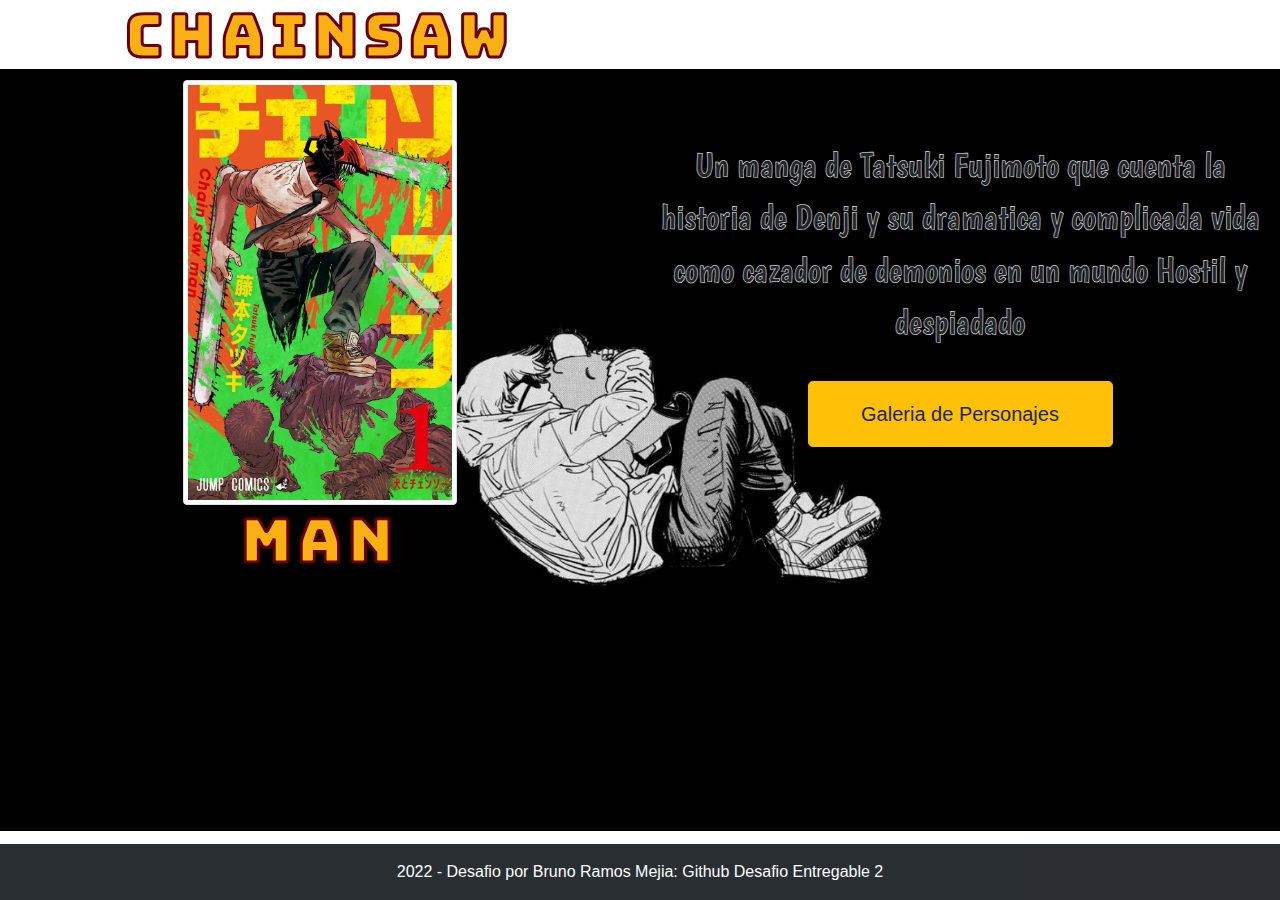
<file: index.html>
<!DOCTYPE html>
<html lang="en">
<head>
    <meta charset="UTF-8">
    <meta http-equiv="X-UA-Compatible" content="IE=edge">
    <meta name="viewport" content="width=device-width, initial-scale=1.0">
    <title>Chainsawman</title>
    <link rel="stylesheet" href="css/estilos.css">
    <link rel="stylesheet" href="https://cdn.jsdelivr.net/npm/bootstrap@4.0.0/dist/css/bootstrap.min.css" 
    integrity="sha384-Gn5384xqQ1aoWXA+058RXPxPg6fy4IWvTNh0E263XmFcJlSAwiGgFAW/dAiS6JXm" crossorigin="anonymous">
    <link rel="preconnect" href="https://fonts.googleapis.com">
    <link rel="preconnect" href="https://fonts.gstatic.com" crossorigin>
    <link href="https://fonts.googleapis.com/css2?family=Bungee&display=swap" rel="stylesheet">
    <link href="https://fonts.googleapis.com/css2?family=Boogaloo&display=swap" rel="stylesheet">
</head>
<body class="body_index">
    <div class="container-fluid">
        <div class="row">
            <div class="col d-flex justify-content-center flex-column">
                <h2 class="align-middle text-center texto-portada animacion_aparicion">Chainsaw</h2>
                <img class="div_col-img mx-auto img-thumbnail animacion_aparicion" src="imagenes/portada.png" alt="portada1">
                <h2 class="align-middle text-center texto-portada animacion_aparicion">Man</h2> 
            </div>
            <div class="col d-flex justify-content-center flex-column">
                <p class="align-middle text-center descripcion_p my-3">Un manga de Tatsuki Fujimoto que cuenta la historia de Denji y su dramatica y complicada vida como cazador de
                demonios en un mundo Hostil y despiadado</p>
                <a class="btn btn-warning btn-lg w-50 mx-auto my-3" href="galeria.html"><button type="button" class="btn btn-warning btn-lg">Galeria de Personajes</button></a>
            </div>
        </div>
    </div>
    <footer class="bg-dark text-center text-white fixed-bottom">
        </div>
            <div class="text-center p-3" style="background-color: rgba(0, 0, 0, 0.2);">
            2022 - Desafio por Bruno Ramos Mejia:
            <a class="text-white" href="https://github.com/BrunoRamosMejia/chainsawman-desafio2">Github Desafio Entregable 2</a>
        </div>
      </footer>
    <script src="https://code.jquery.com/jquery-3.2.1.slim.min.js" integrity="sha384-KJ3o2DKtIkvYIK3UENzmM7KCkRr/rE9/Qpg6aAZGJwFDMVNA/GpGFF93hXpG5KkN" crossorigin="anonymous"></script>
    <script src="https://cdn.jsdelivr.net/npm/popper.js@1.12.9/dist/umd/popper.min.js" integrity="sha384-ApNbgh9B+Y1QKtv3Rn7W3mgPxhU9K/ScQsAP7hUibX39j7fakFPskvXusvfa0b4Q" crossorigin="anonymous"></script>
    <script src="https://cdn.jsdelivr.net/npm/bootstrap@4.0.0/dist/js/bootstrap.min.js" integrity="sha384-JZR6Spejh4U02d8jOt6vLEHfe/JQGiRRSQQxSfFWpi1MquVdAyjUar5+76PVCmYl" crossorigin="anonymous"></script>
</body>
</html>
</file>
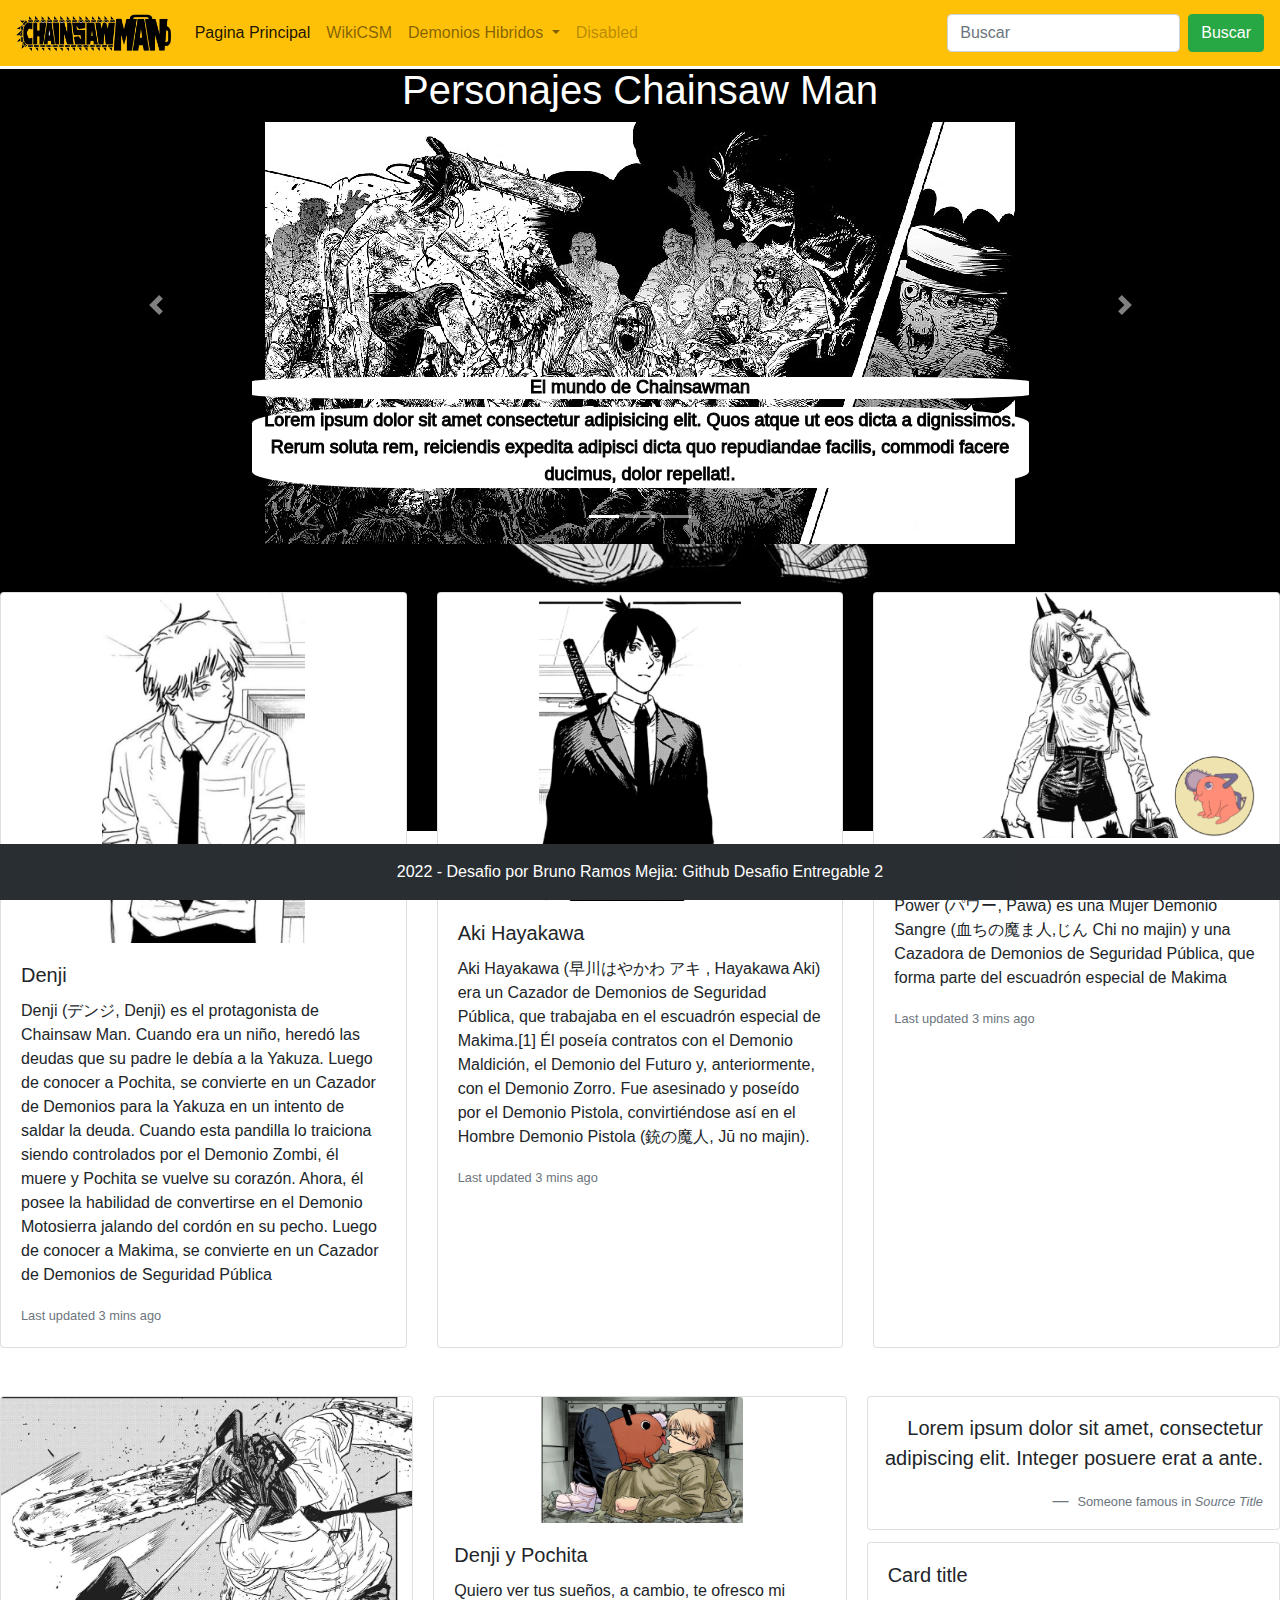
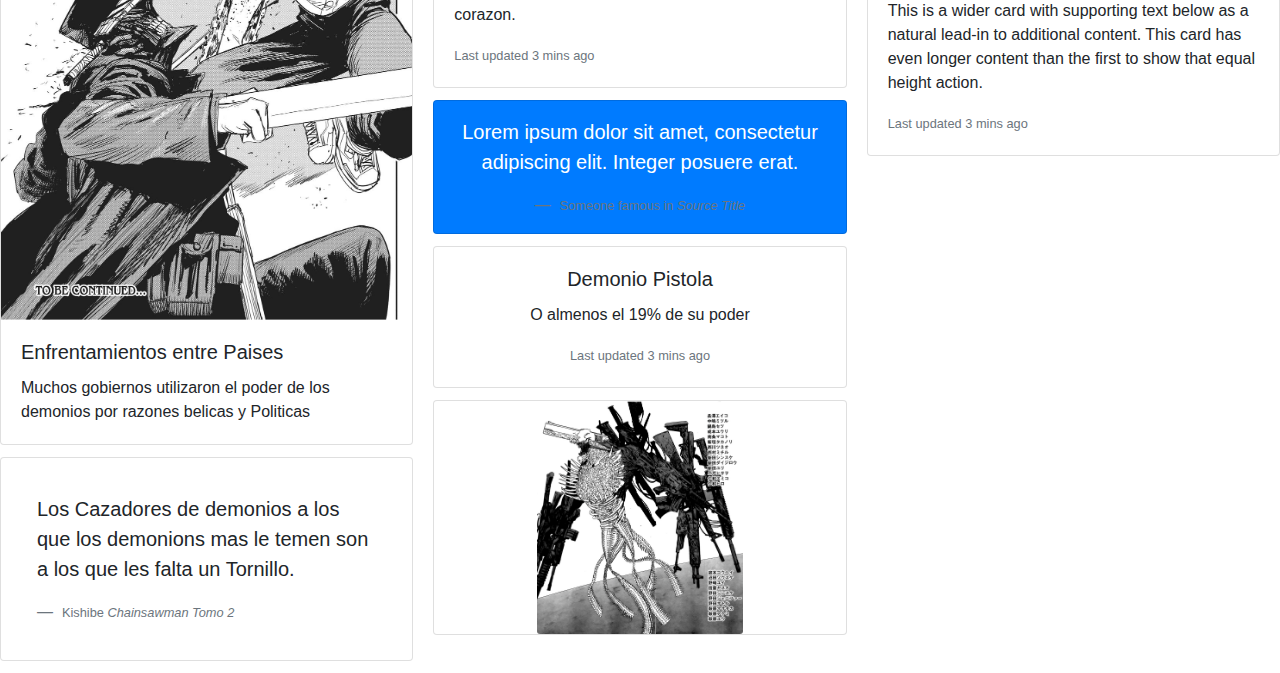
<file: galeria.html>
<!DOCTYPE html>
<html lang="en">
<head>
    <meta charset="UTF-8">
    <meta http-equiv="X-UA-Compatible" content="IE=edge">
    <meta name="viewport" content="width=device-width, initial-scale=1.0">
    <title>Chainsawman Personajes | Bruno Ramos Mejia</title>
    <link rel="stylesheet" href="css/estilos.css">
    <link rel="stylesheet" href="https://cdn.jsdelivr.net/npm/bootstrap@4.0.0/dist/css/bootstrap.min.css" 
    integrity="sha384-Gn5384xqQ1aoWXA+058RXPxPg6fy4IWvTNh0E263XmFcJlSAwiGgFAW/dAiS6JXm" crossorigin="anonymous">
</head>
<body class="body_index">
    <nav class="navbar navbar-expand-lg navbar-light bg-warning">
        <a class="navbar-brand" href="#"><img class="img_nav" src="imagenes/csmlogo.png"></a>
        <button class="navbar-toggler" type="button" data-toggle="collapse" data-target="#navbarSupportedContent" aria-controls="navbarSupportedContent"
        aria-expanded="false" aria-label="Toggle navigation">
          <span class="navbar-toggler-icon"></span>
        </button>
        <div class="collapse navbar-collapse" id="navbarSupportedContent">
            <ul class="navbar-nav mr-auto">
                <li class="nav-item active">
                    <a class="nav-link" href="index.html">Pagina Principal<span class="sr-only">(current)</span></a>
                </li>
                <li class="nav-item">
                    <a class="nav-link" href="https://chainsaw-man.fandom.com/es/wiki/Chainsaw_Man_Wiki">WikiCSM</a>
                </li>
                <li class="nav-item dropdown">
                    <a class="nav-link dropdown-toggle" href="#" id="navbarDropdown" role="button" data-toggle="dropdown" aria-haspopup="true" 
                    aria-expanded="false">
                    Demonios Hibridos
                    </a>
                    <div class="dropdown-menu" aria-labelledby="navbarDropdown">
                        <a class="dropdown-item" href="#">Denji</a>
                        <a class="dropdown-item" href="#">Aki Hayakawa</a>
                        <a class="dropdown-item" href="#">Power</a>
                        <div class="dropdown-divider"></div>
                        <a class="dropdown-item" href="#">Chainsaw Man</a>
                        <a class="dropdown-item" href="#">Katana-man</a>
                        <a class="dropdown-item" href="#">Bomb Girl</a>
                        <a class="dropdown-item" href="#">Whip-Devil</a>
                    </div>
                </li>
                <li class="nav-item">
                    <a class="nav-link disabled" href="#">Disabled</a>
                </li>
            </ul>
            <form class="form-inline my-2 my-lg-0">
            <input class="form-control mr-sm-2" type="search" placeholder="Buscar" aria-label="Search">
            <button class="btn btn-success my-2 my-sm-0" type="submit">Buscar</button>
          </form>
        </div>
    </nav>
    <div id="carouselExampleIndicators" class="carousel slide container" data-ride="carousel">
        <ol class="carousel-indicators">
            <li data-target="#carouselExampleIndicators" data-slide-to="0" class="active"></li>
            <li data-target="#carouselExampleIndicators" data-slide-to="1"></li>
            <li data-target="#carouselExampleIndicators" data-slide-to="2"></li>
        </ol>
        <h1 class="text-center text-white">Personajes Chainsaw Man</h1>
        <div class="carousel-inner">
            <div class="carousel-item active">
                <img class="d-block mx-auto" src="imagenes/img trama.jpg" alt="Demonions y Denji">
                <div class="carousel-caption d-none d-md-block">
                  <h5 class="text-border">El mundo de Chainsawman</h5>
                  <p class="text-border">Lorem ipsum dolor sit amet consectetur adipisicing elit. Quos atque ut eos dicta a dignissimos. Rerum soluta rem, reiciendis
                    expedita adipisci dicta quo repudiandae facilis, commodi facere ducimus, dolor repellat!.</p>
                </div>
              </div>
            <div class="carousel-item">
                <img class="d-block img_carrusel mx-auto" src="imagenes/WeaponDevils.jpg" alt="Second slide">
            </div>
            <div class="carousel-item">
                <img class="d-block img_carrusel mx-auto" src="imagenes/awdsa.jpg" alt="Third slide">
            </div>
        </div>
        <a class="carousel-control-prev" href="#carouselExampleIndicators" role="button" data-slide="prev">
            <span class="carousel-control-prev-icon" aria-hidden="true"></span>
            <span class="sr-only">Previous</span>
        </a>
        <a class="carousel-control-next" href="#carouselExampleIndicators" role="button" data-slide="next">
            <span class="carousel-control-next-icon" aria-hidden="true"></span>
            <span class="sr-only">Next</span>
        </a>
    </div>
    <div class="card-deck my-5">
        <div class="card">
            <img class="card-img-top mx-auto w-50" src="imagenes/denji.png" alt="Card image cap">
            <div class="card-body">
                <h5 class="card-title">Denji</h5>
                <p class="card-text">Denji (デンジ, Denji) es el protagonista de Chainsaw Man. Cuando era un niño, heredó las deudas que su padre 
                    le debía a la Yakuza. Luego de conocer a Pochita, se convierte en un Cazador de Demonios para la Yakuza en 
                    un intento de saldar la deuda. Cuando esta pandilla lo traiciona siendo controlados por el Demonio Zombi, 
                    él muere y Pochita se vuelve su corazón. Ahora, él posee la habilidad de convertirse en el Demonio Motosierra 
                    jalando del cordón en su pecho. Luego de conocer a Makima, se convierte en un Cazador de Demonios de Seguridad 
                    Pública</p>
                <p class="card-text"><small class="text-muted">Last updated 3 mins ago</small></p>
            </div>
        </div>
        <div class="card">
            <img class="card-img-top mx-auto w-50" src="imagenes/aki.png" alt="Card image cap">
            <div class="card-body">
                <h5 class="card-title">Aki Hayakawa</h5>
                <p class="card-text">Aki Hayakawa (早川はやかわ アキ , Hayakawa Aki) era un Cazador de Demonios de Seguridad Pública, que trabajaba 
                    en el escuadrón especial de Makima.[1] Él poseía contratos con el Demonio Maldición, el Demonio del Futuro y, 
                    anteriormente, con el Demonio Zorro. Fue asesinado y poseído por el Demonio Pistola, convirtiéndose así en el 
                    Hombre Demonio Pistola (銃の魔人, Jū no majin).</p>
                <p class="card-text"><small class="text-muted">Last updated 3 mins ago</small></p>
            </div>
        </div>
        <div class="card">
            <img class="card-img-top w-50 mx-auto" src="imagenes/power.png" alt="Card image cap">
            <div class="card-body">
                <h5 class="card-title">Power</h5>
                <p class="card-text">Power (パワー, Pawā) es una Mujer Demonio Sangre (血ちの魔ま人,じん Chi no majin) y una Cazadora de Demonios de 
                    Seguridad Pública, que forma parte del escuadrón especial de Makima</p>
                <p class="card-text"><small class="text-muted">Last updated 3 mins ago</small></p>
            </div>
        </div>
    </div>
    <div class="card-columns">
        <div class="card">
            <img class="card-img-top mx-auto text-center" src="imagenes/4.png" alt="Card image cap">
            <div class="card-body">
                <h5 class="card-title">Enfrentamientos entre Paises</h5>
                <p class="card-text">Muchos gobiernos utilizaron el poder de los demonios por razones belicas y Politicas</p>
            </div>
        </div>
        <div class="card p-3">
            <blockquote class="blockquote mb-0 card-body">
                <p>Los Cazadores de demonios a los que los demonions mas le temen son a los que les falta un Tornillo.</p>
                <footer class="blockquote-footer">
                    <small class="text-muted">
                        Kishibe <cite title="Source Title">Chainsawman Tomo 2</cite>
                    </small>
                </footer>
            </blockquote>
        </div>
        <div class="card">
            <div class="text-center"><img class="card-img-top w-50" src="imagenes/awdsa.jpg" alt="Card image cap"></div>
            <div class="card-body">
                <h5 class="card-title">Denji y Pochita</h5>
                <p class="card-text">Quiero ver tus sueños, a cambio, te ofresco mi corazon.</p>
                <p class="card-text"><small class="text-muted">Last updated 3 mins ago</small></p>
            </div>
        </div>
        <div class="card bg-primary text-white text-center p-3">
            <blockquote class="blockquote mb-0">
                <p>Lorem ipsum dolor sit amet, consectetur adipiscing elit. Integer posuere erat.</p>
                <footer class="blockquote-footer">
                    <small>
                        Someone famous in <cite title="Source Title">Source Title</cite>
                    </small>
                </footer>
          </blockquote>
        </div>
        <div class="card text-center">
            <div class="card-body">
                <h5 class="card-title">Demonio Pistola</h5>
                <p class="card-text">O almenos el 19% de su poder</p>
                <p class="card-text"><small class="text-muted">Last updated 3 mins ago</small></p>
            </div>
        </div>
        <div class="card">
            <div class="text-center"><img class="card-img w-50" src="imagenes/fgaw.png" alt="Card image"></div>
        </div>
        <div class="card p-3 text-right">
            <blockquote class="blockquote mb-0">
            <p>Lorem ipsum dolor sit amet, consectetur adipiscing elit. Integer posuere erat a ante.</p>
                <footer class="blockquote-footer">
                    <small class="text-muted">
                        Someone famous in <cite title="Source Title">Source Title</cite>
                    </small>
                </footer>
            </blockquote>
        </div>
        <div class="card">
            <div class="card-body">
                <h5 class="card-title">Card title</h5>
                <p class="card-text">This is a wider card with supporting text below as a natural lead-in to additional content. This card has even longer content than the first to show that equal height action.</p>
                <p class="card-text"><small class="text-muted">Last updated 3 mins ago</small></p>
            </div>
        </div>
    </div>
    <footer class="bg-dark text-center text-white fixed-bottom">
        </div>
        <div class="text-center p-3" style="background-color: rgba(0, 0, 0, 0.2);">
        2022 - Desafio por Bruno Ramos Mejia:
        <a class="text-white" href="https://github.com/BrunoRamosMejia/chainsawman-desafio2">Github Desafio Entregable 2</a>
        </div>
    </footer>
    <a href="https://chainsaw-man.fandom.com/es/wiki/Chainsaw_Man_Wiki"><img src="imagenes/wiki.png" alt="Pochita Wiki Link" 
    class="div_pochita"></a>
        <!-- Script -->
    <script src="https://code.jquery.com/jquery-3.2.1.slim.min.js" integrity="sha384-KJ3o2DKtIkvYIK3UENzmM7KCkRr/rE9/Qpg6aAZGJwFDMVNA/GpGFF93hXpG5KkN" crossorigin="anonymous"></script>
    <script src="https://cdn.jsdelivr.net/npm/popper.js@1.12.9/dist/umd/popper.min.js" integrity="sha384-ApNbgh9B+Y1QKtv3Rn7W3mgPxhU9K/ScQsAP7hUibX39j7fakFPskvXusvfa0b4Q" crossorigin="anonymous"></script>
    <script src="https://cdn.jsdelivr.net/npm/bootstrap@4.0.0/dist/js/bootstrap.min.js" integrity="sha384-JZR6Spejh4U02d8jOt6vLEHfe/JQGiRRSQQxSfFWpi1MquVdAyjUar5+76PVCmYl" crossorigin="anonymous"></script>
</body>
</html>
</file>
<file: css/estilos.css>
.body_index {                                                      
    background-image: url(../imagenes/wallpaper.jpg) ;
    background-position: center;
    background-size: 1559px 762px;
    background-repeat: no-repeat;
    background-attachment: fixed;
}

.div_col-img {
    width: 45%;
}

.texto-portada {
    font-size: 60px;
    font-family: 'Bungee', cursive;
    -webkit-text-stroke: 3px rgb(105, 0, 0);
    color: rgb(248, 176, 20);
    letter-spacing: 6px;
    justify-content: space-between;
 
}

.descripcion_p {
    font-size: 35px;
    -webkit-text-stroke: 0.5px rgb(255, 255, 255);
    font-family: 'Boogaloo', cursive;
    animation-name: aparicion;
    animation-iteration-count: 1;
    animation-duration: 2s;
    animation-delay: 0s;
}

.animacion_aparicion {
    animation-name: aparicion;
    animation-iteration-count: 1;
    animation-duration: 2s;
    animation-delay: 0s;     
}

        /* Animacion de Aparicion para el index */
@keyframes aparicion {
    0% {opacity: 0;}
    100% {opacity: 1;}
}

.img_nav {
    height: 40px;
    margin: 0px;
    padding: 0px;
}

.text-border {
    -webkit-text-stroke: 1px rgb(0, 0, 0);
    color: rgb(0, 0, 0);
    font-size: 18px;
    background-color: white;
    border-radius: 20%;
}

.img_carrusel {
    height: 422px;
}

.img_card {
    width: 100px;
}

/* Fixed Link wiki */
.div_pochita {
    position: fixed;
    bottom: 60px;
    right: 20px;
    width: 90px;
}
        
.div_pochita:hover {
    animation-name: sacudir;
    animation-iteration-count: 1;
    animation-duration: 1s;
    animation-delay: 0s;  
}
        
@keyframes sacudir {
    0% {transform: rotate(0deg);}
    10% {transform: rotate(-10deg);}
    30% {transform: rotate(10deg);}
    50% {transform: rotate(-10deg);}
    70% {transform: rotate(10deg);}
    90% {transform: rotate(-10deg);}
    100% {transform: rotate(0deg);}
}
</file>
